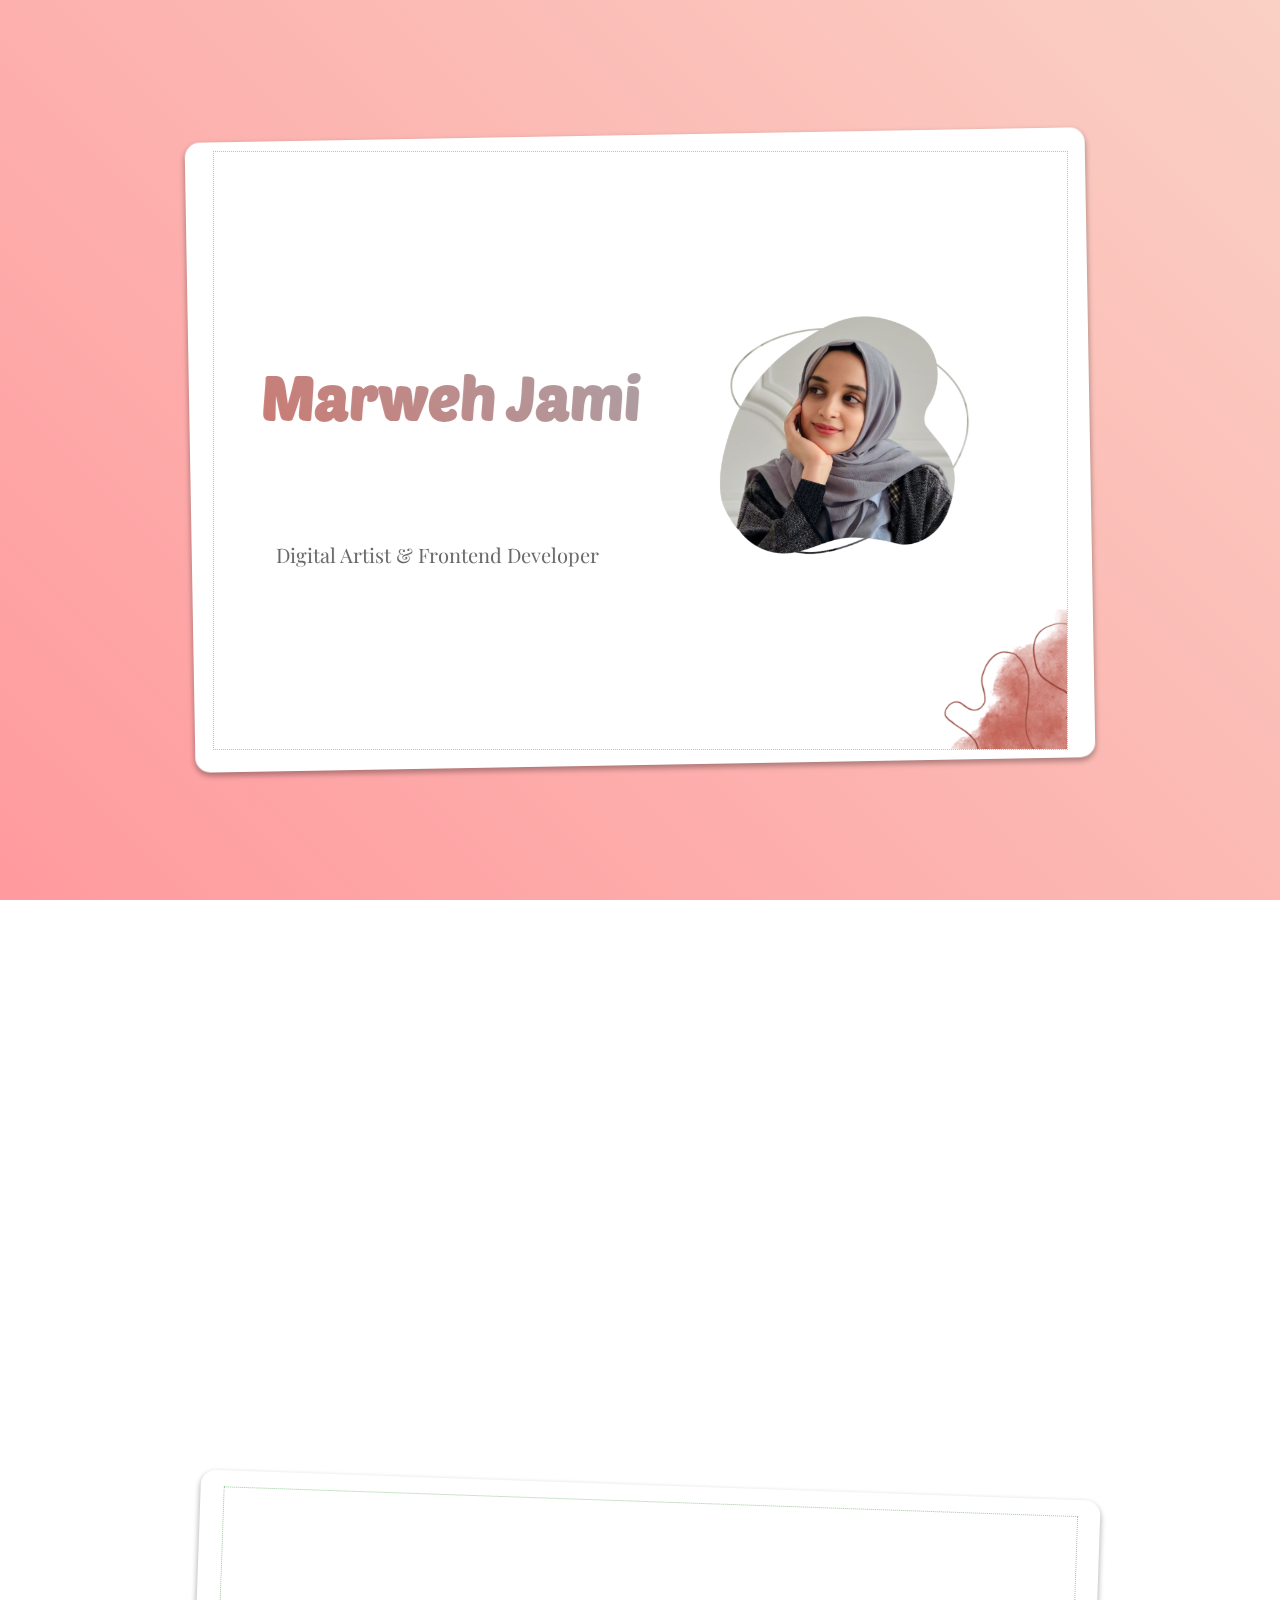
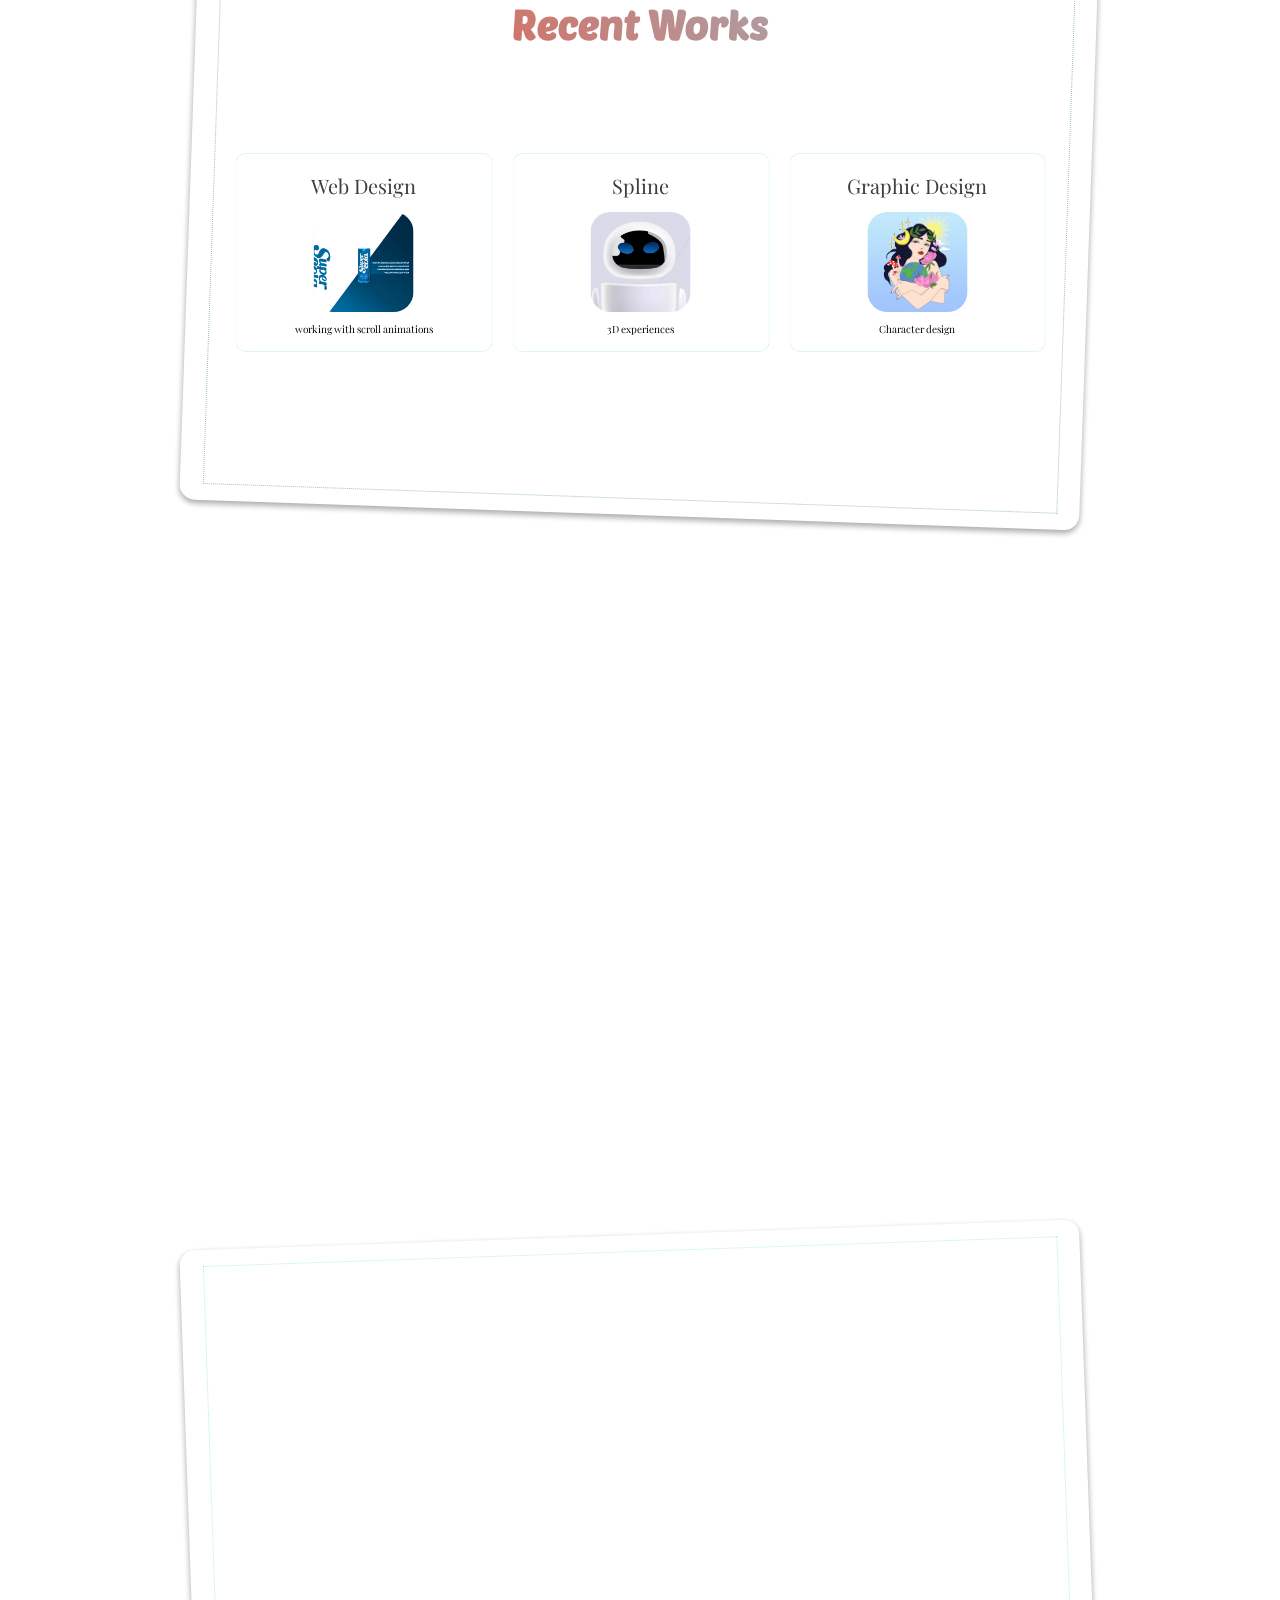
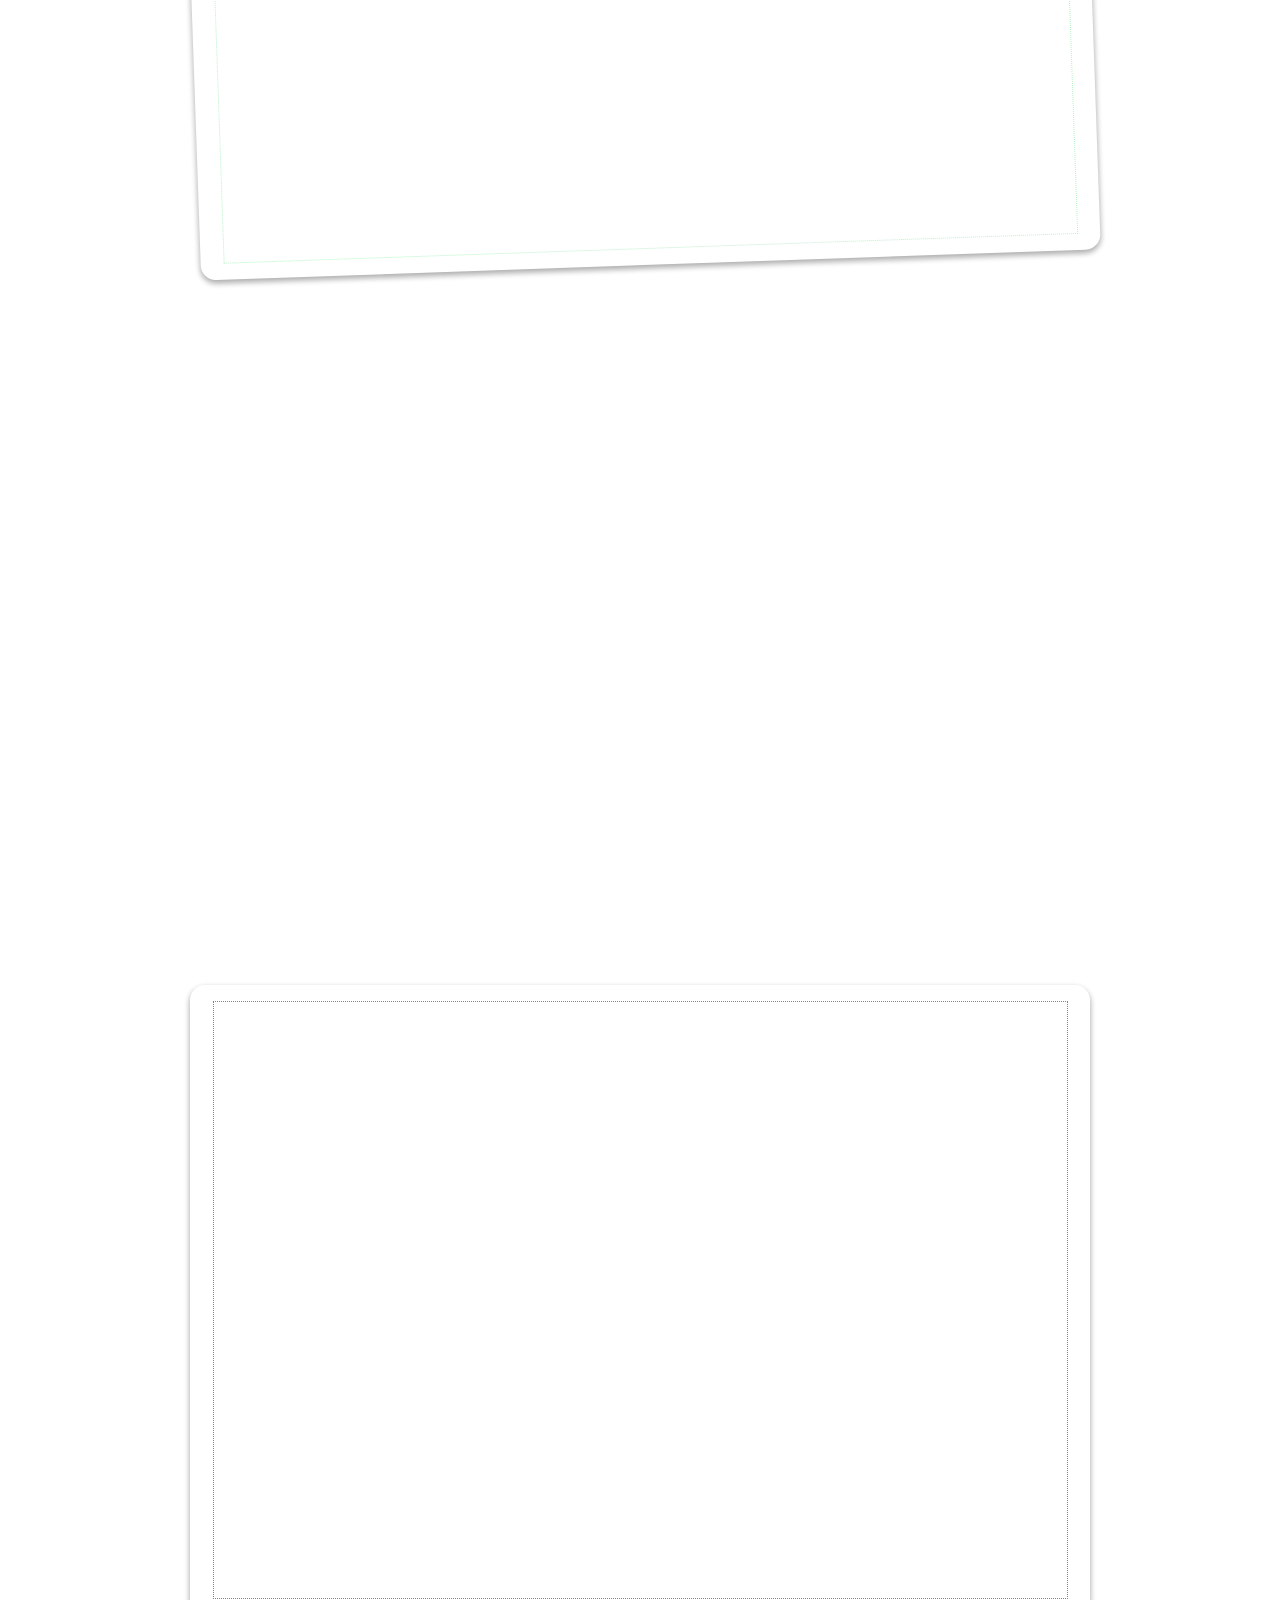
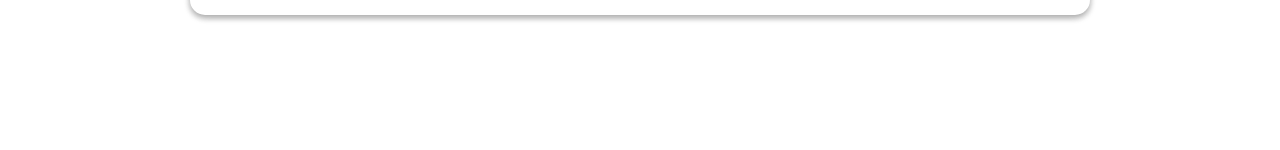
<file: portfolioproto.html>
<!DOCTYPE html>
<html lang="en">
  <head>
    <meta charset="UTF-8" />
    <meta name="viewport" content="width=device-width, initial-scale=1.0" />
    <title>Portfolio</title>
    <link
      href="https://fonts.googleapis.com/css2?family=Playfair+Display:wght@400;700&family=Poetsen+One&display=swap"
      rel="stylesheet"
    />
    <link href="portfolio.css" rel="stylesheet" />
  </head>
  <body>
    <div class="main-container">
      <div class="page-container pinkContainer">
        <div class="page pink">
          <div class="content front">
            <div class="pattern">
              <img src="pattern.webp" alt="" />
            </div>
            <div class="article-container">
              <article class="title">
                <h1 class="gradient-text">Marweh Jami</h1>
                <p>Digital Artist & Frontend Developer</p>
              </article>
              <article class="heroImage-container">
                <div class="hero-image"></div>
              </article>
            </div>
          </div>

          <div class="content back">
            <div class="pattern">
              <img src="pattern.webp" alt="" />
            </div>
            <div class="article-container">
              <article class="title">
                <h1 class="gradient-text">About me</h1>
                <p>
                  I am an emerging web developer and creative technologist from
                  Herat, Afghanistan. Currently pursuing IT at the American
                  University of Afghanistan, I specialize in front-end
                  development with expertise in HTML, CSS, JavaScript, and
                  Bootstrap.My creative portfolio extends to 3D design using
                  Spline software, complemented by experience in social media
                  management and IT leadership roles.
                </p>
                <div class="button-container">
                  <button class="button" role="button">Resume</button>
                </div>
              </article>
            </div>
          </div>
        </div>
      </div>
      <div class="page-container blueContainer">
        <div class="page blue">
          <div class="content">
            <div class="article-container">
              <h2 class="gradient-text recent-work">Recent Works</h2>
              <article class="works">
                <div class="portfolio-item">
                  <h3>Web Design</h3>
                  <img src="webDesign.png" />
                  <p>working with scroll animations</p>
                </div>
                <div class="portfolio-item">
                  <h3>Spline</h3>
                  <img src="spline.png" />
                  <p>3D experiences</p>
                </div>
                <div class="portfolio-item">
                  <h3>Graphic Design</h3>
                  <img src="graphic.jpg" />
                  <p>Character design</p>
                </div>
              </article>
            </div>
          </div>
        </div>
      </div>
      <div class="page-container greenContainer">
        <div class="page green">
          <div class="content">
            <div class="article-container"></div>
          </div>
        </div>
      </div>
      <div class="page-container purpleContainer">
        <div class="page purple">
          <div class="content">
            <div class="article-container"></div>
          </div>
        </div>
      </div>
    </div>
  </body>
  <script src="portfolio.js"></script>
</html>
</file>
<file: portfolio.css>
:root {
  --recent-work-font: 4rem;
}

* {
  box-sizing: border-box;
  margin: 0;
  padding: 0;
}

html {
  font-size: 62.5%;
  scroll-behavior: smooth;
}

body {
  font-family: "Playfair Display", serif;
}

.main-container {
  width: 100%;
  height: 550vh;
}

.page-container {
  width: 100%;
  height: 100vh;
  display: flex;
  justify-content: center;
  position: sticky;
  top: 0;
  margin-top: 50vh;
  /* border: solid grey 2px; */
}

.pinkContainer {
  background: linear-gradient(45deg, #ff9a9e, #fad0c4);
  animation: colorChange ease-in;
  animation-timeline: scroll();
  animation-range: 0vh 500vh;
  margin-top: 0;
}

@keyframes colorChange {
  0% {
    background: linear-gradient(45deg, #ff9a9e, #fad0c4);
  }
  33.3% {
    background: linear-gradient(45deg, #a7dab9, #8fd3f4);
  }

  66.6% {
    background: linear-gradient(45deg, #a8e6cf, #dcedc1);
  }

  100% {
    background: linear-gradient(45deg, #a18cd1, #fbc2eb);
  }
}

.page {
  width: 80%;
  max-width: 90rem;
  height: 90vh;
  background-color: white;
  display: flex;
  justify-content: center;
  align-items: center;
  margin-top: 5vh;
  border-radius: 15px;
  box-shadow: rgba(0, 0, 0, 0.16) 0px 3px 6px, rgba(0, 0, 0, 0.23) 0px 3px 6px;
  position: relative;
}

.content {
  width: 95%;
  height: 95%;
  display: flex;
  justify-content: center;
  position: relative;
}

.article-container {
  width: 95%;
  height: 95%;
}

/*specific*/
/*pink*/
.pink {
  transform: translateZ(0) rotate(-1deg);
  perspective: 1000px;
  transform-style: preserve-3d;
  cursor: pointer;
  will-change: transform;
  transition: transform 0.6s;
}

.pink .content {
 
  border: 1px rgb(211, 178, 189) dotted;
  position: absolute;
  backface-visibility: hidden;
  -webkit-backface-visibility: hidden;
  will-change: transform;
}

.pink.active {
  transform: rotateY(180deg);
}

.pink .content.front {
  transform: rotate(1deg) rotateY(0deg);
}

.pink .content.back {
  transform: rotate(0deg) rotateY(180deg);
}

.gradient-text {
  background: linear-gradient(
    45deg,
    rgba(208, 116, 106, 1) 0%,
    rgba(167, 166, 175, 1) 100%
  );
  -webkit-background-clip: text;
  background-clip: text;
  color: transparent;
  font-family: "Poetsen One", cursive;
  font-size: 6rem;
  text-align: center;
}

/*pink front*/

.pink .content.front .article-container {
  display: grid;
  grid-template-columns: 50% 50%;
  grid-template-rows: 100%;
  align-items: center;
}

.pink .content.front .title {
  height: 70%;
  display: flex;
  flex-direction: column;
  justify-content: center;
  align-items: center;
}

.pink .content.front .title p {
  font-size: 2rem;
  flex-basis: 20%;
  color: #666;
  display: flex;
  align-items: center;
}

.pink .content.front .gradient-text {
  flex-basis: 60%;
  align-self: flex-end;
  display: flex;
  align-items: center;
}

.heroImage-container {
  display: flex;
  justify-content: center;
  align-items: center;
  transform: rotate(-1deg);
}

.hero-image {
  height: 25rem;
  width: 25rem;
  background: url(me.jpg);
  background-size: contain;
  mask-image: url(./frame.webp);
  mask-size: contain;
  mask-repeat: no-repeat;
  position: relative;
}

.pattern {
  position: absolute;
  height: 12vmax;
  bottom: 0;
  right: 0;
}

.pattern img {
  height: 100%;
}

.flip-prompt {
  display: flex;
  flex-direction: column;
  align-items: center;
  gap: 8px;
}

.arrow {
  animation: flip 1s infinite;
  color: #c77d77;
  font-size: 24px;
  transform-style: preserve-3d;
  perspective: 1000px;
}

.text {
  color: #c77d77;
  font-weight: bold;
}

@keyframes flip {
  0% {
    transform: rotateY(0deg);
  }
  50% {
    transform: rotateY(180deg);
  }

  100% {
    transform: rotateY(0deg);
  }
}

/*back*/

.pink .content.back .about {
  display: flex;
  flex-direction: column;
  align-items: center;
  gap: 2rem;
  height: 100%;
  width: 60%;
  margin: 0 auto;
}

.pink .content.back .gradient-text {
  flex-basis: 20%;
  font-size: 6rem;
  display: flex;
  align-items: center;
}

.pink .content.back p {
  text-align: start;
  font-size: 1.5vh;
  display: flex;
  align-items: center;
  color: #666;
  width: 70%;
  font-size: clamp(1.8rem, 2vh, 2rem);
  flex-basis: 60%;
}

.button-container {
  flex-basis: calc(100% - (60% + 20% + 4rem));
  /* border: solid grey 3px; */
  width: 100%;
  display: flex;
  align-items: center;
  justify-content: center;
}

.button {
  background: linear-gradient(to bottom right, #ef4765, #ff9a5a);
  border: 0;
  border-radius: 12px;
  color: #ffffff;
  cursor: pointer;
  display: inline-block;
  font-family: -apple-system, system-ui, "Segoe
  UI", Roboto, Helvetica, Arial,
    sans-serif;
  font-size: 16px;
  font-weight: 500;
  line-height: 2.5;
  outline: transparent;
  padding: 0 1rem;
  text-align: center;
  text-decoration: none;
  transition: box-shadow 0.2s ease-in-out;
  user-select: none;
  -webkit-user-select: none;
  touch-action: manipulation;
  white-space: nowrap;
}

.button:not([disabled]):hover {
  box-shadow: 0 0 0.25rem rgba(0, 0, 0, 0.5),
    -0.125rem -0.125rem 1rem rgba(239, 71, 101, 0.5),
    0.125rem 0.125rem 1rem rgba(255, 154, 90, 0.5);
}

/*others*/

.blue {
  transform: rotate(2deg);
}

.blue .content {
  border: 1px rgb(155, 201, 153) dotted;
}

.green {
  transform: rotate(-2deg);
  --color: rgb(134, 180, 133);
}

.green .content {
  border: 1px rgb(185, 243, 200) dotted;
}

.purple .content {
  border: 1px rgb(123, 132, 160) dotted;
}
.green .article-container {
  transform: rotate(2deg);
}

.blue .article-container {
  transform: rotate(-2deg);
}

/* Blue*/

.blue .article-container {
  display: flex;
  flex-direction: column;
  align-items: center;
}
.works {
  display: grid;
  align-items: center;
  width: 100%;
  min-width: 0;
  grid-template-columns: repeat(3, calc((100% - 4rem) / 3));
  grid-template-rows: 50%;
  align-content: center;
  justify-content: center;
  /* border: solid 2px olive; */
  gap: 2rem;
  flex-basis: 85%;
}
.portfolio-item {
  background: white;
  min-width: 0;
  min-height: 0;
  width: 100%;
  padding: 1.5rem;
  border-radius: 10px;
  transition: transform 0.3s ease;
  cursor: pointer;
  display: grid;
  grid-template-rows: 1fr 3fr;
  align-items: center;
  justify-items: center;
  align-content: center;
  /* gap: 2rem; */
  border: 1px rgb(185, 243, 200) dotted;
  text-align: center;
  gap: 1rem;
}

.portfolio-item:hover {
  transform: translateY(-5px);
  box-shadow: 0 10px 20px rgba(0, 0, 0, 0.1);
}

.gradient-text.recent-work {
  font-size: var(--recent-work-font);
  flex-basis: 10%;
  margin-top: 5%;
  display: flex;
  align-items: flex-end;
}

.portfolio-item img {
  height: 10rem;
  width: 10rem;
  border-radius: 20px;
}

.portfolio-item h3 {
  color: #3f3e3e;
  font-size: 2rem;
  font-family: "Playfair Display";
  font-weight: lighter;
}

.portfolio-item figcaption {
  font-size: 1.5rem;
  color: #353434;
}

/* green*/
.green .content {
  display: flex;
  align-items: center;
}
.green .article-container {
  height: 90%;
  display: flex;
  flex-direction: column;
  gap: 2rem;
}

.green .article-container h2 {
  flex-basis: 10%;
  font-size: 4rem;
}

.green .article-container .skillset {
  flex-basis: 80%;
  display: grid;
  grid-template-rows: repeat(4, 25%);
  list-style: none;
  padding: 0;
}

.skill {
  display: grid;
  grid-template-rows: 50% 50%;
}
.skill-info {
  display: flex;
  justify-content: space-between;
  font-family: Arial, sans-serif;
}

.skill-info span {
  font-size: 2rem;
  font-family: "Poetsen One", cursive;
  color: #e96b6a;
  align-self: center;
}

.progress-bar {
  height: 10px;
  width: 80%;
  background-color: #eee;
  border-radius: 20px;
  overflow: hidden;
  height: 40%;
}

.progress {
  height: 100%;
  width: 0;
  background: linear-gradient(45deg, #4ecd98, #4ecdc4);
  border-radius: 20px;
  transition: width 1.5s ease-out;
}

.visible .html-progress {
  width: 100%;
}
.visible .css-progress {
  width: 90%;
}
.visible .js-progress {
  width: 90%;
}
.visible .spline-progress {
  width: 70%;
}

/* purple*/

.purple .article-container {
  display: flex;
  flex-direction: column;
  justify-content: center;
  align-items: center;
  gap: 1rem;
}

.purple .article-container h2 {
  flex-basis: 20%;
  font-size: 4rem;
  display: flex;
  align-items: center;
}

.contact-info {
  display: grid;
  flex-basis: 60%;
  justify-content: center;
}

.contact-item {
  display: flex;
  align-items: center;
  color: #2d3436;
  font-size: 2rem;
}

.icon {
  width: 30px;
  color: #c08682;
}

.social-links {
  display: flex;
  align-items: center;
  flex-basis: 10%;
  height: 10%;
  display: flex;
  justify-content: center;
  gap: 2rem;
  font-size: 2rem;
}

.social-links a {
  color: #c08682;
  transition: color 0.3s ease;
}

.social-links a:hover {
  color: #a842c2;
}
/*medias*/

@media (min-width: 800px) {
  @media (min-height: 800px) {
    .page {
      height: 70%;
      margin-top: 15vh;
    }

    .works {
      flex-basis: 80%;
      align-items: start;
    }

    .gradient-text.recent-work {
      flex-basis: 20%;
      display: flex;
      align-items: end;
    }
  }
}

@media (max-width: 800px) {
  .pink .content.back p {
    width: 100%;
  }
  html {
    font-size: 45%;
  }

  .page {
    height: 60%;
    margin-top: 20vh;
  }

  .works {
    display: grid;
    flex-basis: 90%;
    min-height: 0;
    grid-template-rows: repeat(3, 1fr);
    grid-template-columns: 1fr;
    justify-items: center;
    gap: 0;
  }

  .portfolio-item {
    height: 100%;
  }
}

@media (max-width: 500px) {
  html {
    font-size: 50%;
  }

  .main-container {
    width: 100%;
    height: 400vh;
  }

  .page-container {
    margin-top: 0;
  }

  .page {
    height: 70%;
    margin-top: 15vh;
  }

  .pinkContainer {
    animation: colorChange ease-in;
    animation-timeline: scroll();
    animation-range: 0vh 300vh;
    margin-top: 0;
  }
  .pink .content.front .article-container {
    grid-template-rows: 50% 50%;
    grid-template-columns: 100%;
  }

  .portfolio-item {
    gap: 0;
  }

  .pink .content.back .about {
    gap: 0rem;
    height: 100%;
    width: 100%;
  }

  .button-container {
    flex-basis: calc(100% - (60% + 20%));
  }

  .portfolio-item img {
    width: 8rem;
    height: 8rem;
    border-radius: 10px;
  }

  .portfolio-item {
    gap: 1.5rem;
  }
}
</file>
